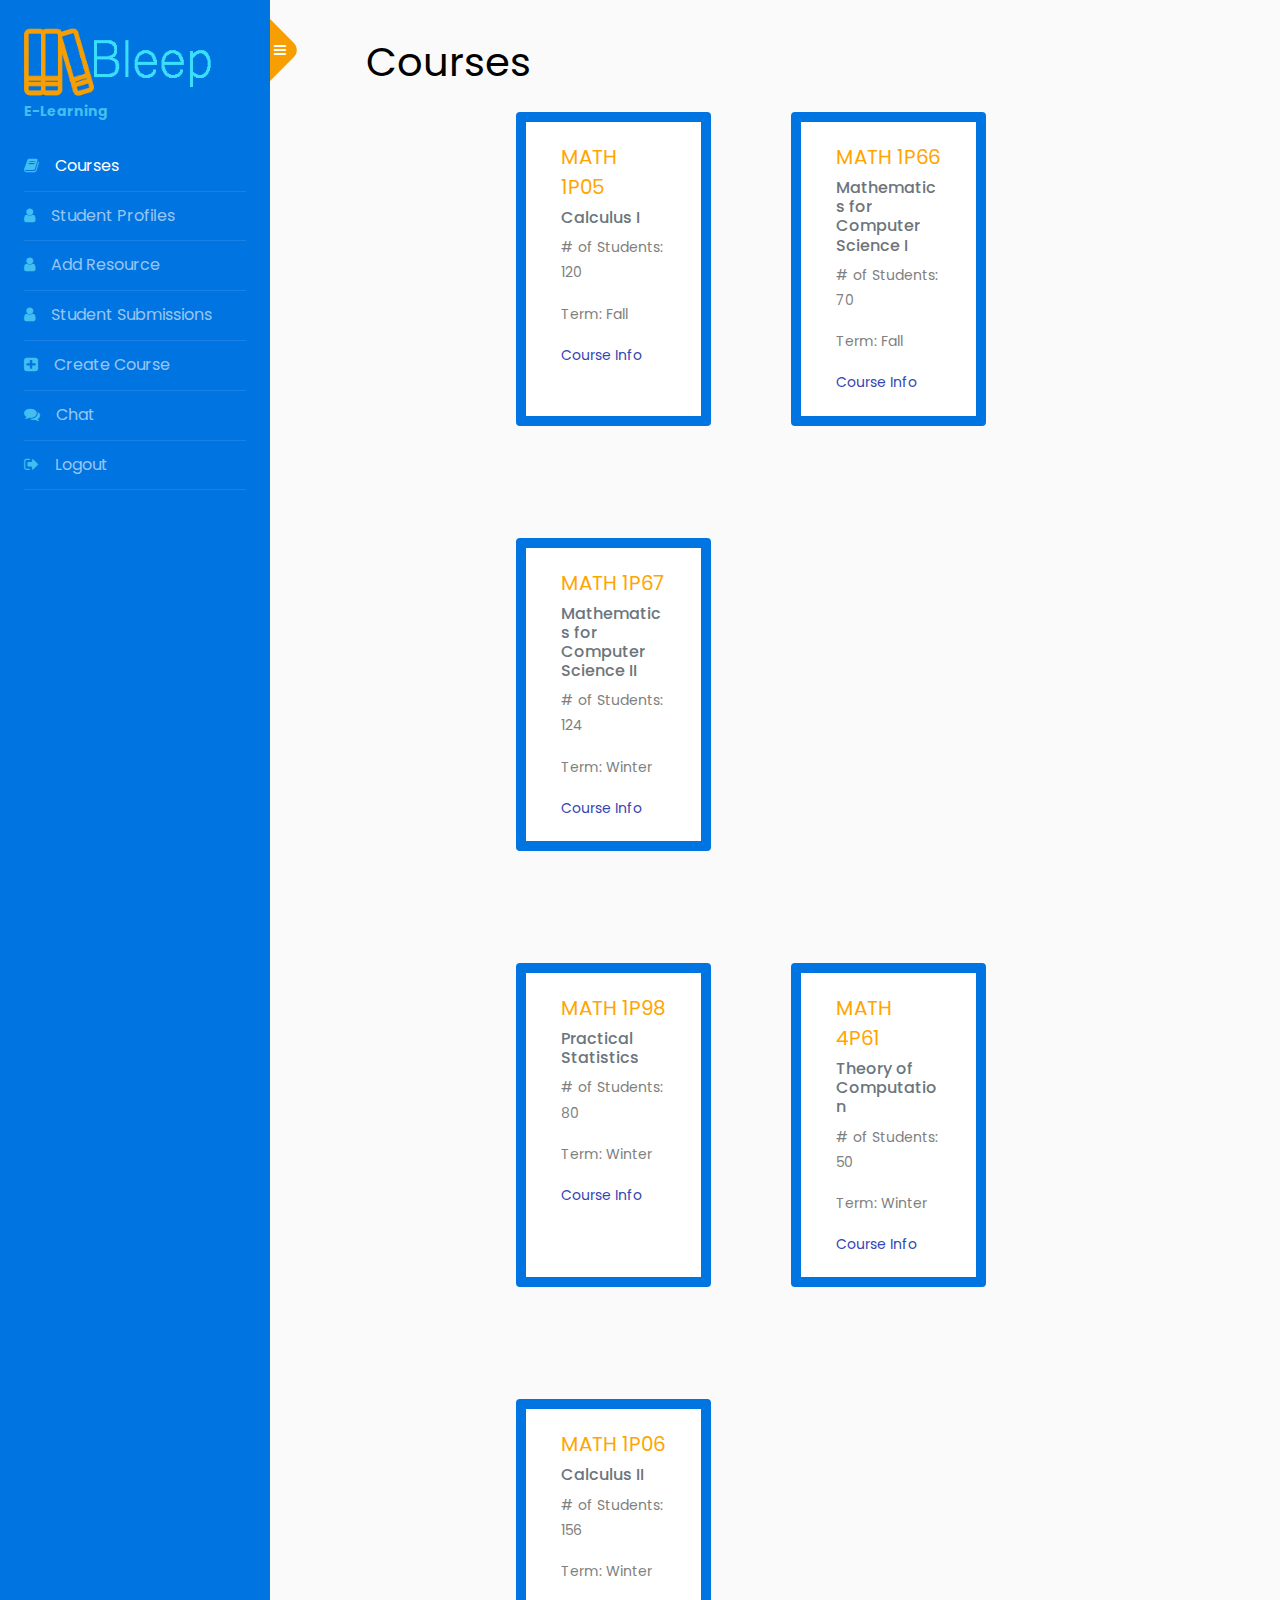
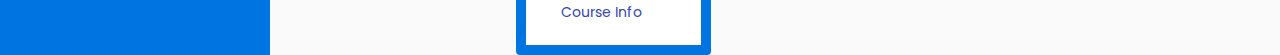
<file: courses.html>
<!doctype html>
<html lang="en">
  <head>
  	<title>Courses</title>
    <meta charset="utf-8">
    <meta name="viewport" content="width=device-width, initial-scale=1, shrink-to-fit=no">

    <link href="https://fonts.googleapis.com/css?family=Poppins:300,400,500,600,700,800,900" rel="stylesheet">
		
		<link rel="stylesheet" href="https://stackpath.bootstrapcdn.com/font-awesome/4.7.0/css/font-awesome.min.css">
		<link rel="stylesheet" href="css/style.css">
  </head>

  <body>
		
		<div class="wrapper d-flex align-items-stretch">
			<nav id="sidebar" >
				<div class="custom-menu">
					<button type="button" id="sidebarCollapse" class="btn btn-primary">
	          <i class="fa fa-bars"></i>
	          <span class="sr-only">Toggle Menu</span>
	        </button>
        </div>
				<div class="p-4">
		  		<h1><a href="courses.html" class="logo"><img src="images/logo-lighterbleep.png"><span>E-Learning</span></a></h1>
	        <ul class="list-unstyled components mb-5">
	          <li class="active">
	            <a href="#"><span class="fa fa-book mr-3"></span>Courses</a>
	          </li>
	          <li>
	              <a href="profiles.html"><span class="fa fa-user mr-3"></span>Student Profiles</a>
			  </li>
			  <li>
                <a href="resourceadd.html"><span class="fa fa-user mr-3"></span>Add Resource</a>
			  </li>
			  <li>
				<a href="teachersubmissions.html"><span class="fa fa-user mr-3"></span>Student Submissions</a>
			</li>
	          <li>
              <a href="create.html"><span class="fa fa-plus-square mr-3"></span>Create Course</a>
	          </li>
	          <li>
              <a href="chat1.html"><span class="fa fa-comments mr-3"></span>Chat</a>
			  </li>
			  <li>
				<a href="signin.html"><span class="fa fa-sign-out mr-3"></span>Logout</a>
			</li>
	        </ul>

	        <div class="mb-5">
				
			</div>

	      </div>
    	</nav>

		<!-- Page Content  -->
	<h1 style="margin-top:2rem;">Courses</h1>
      <div id="content" class=" container courses">
		  <div class="row">
			<div class="card col-sm-6 col-md-3 course border border-primary rounded" style="width:20rem;">
				<div class="card-body">
					<h5 class="card-title" style="color: orange;">MATH 1P05</h5>
					<h6 class="card-subtitle mb-2 text-muted">Calculus I</h6>
					<p class="card-text"># of Students: 120</p>
					<p class="card-text">Term: Fall</p>
					<a href="#" class="card-link">Course Info</a>
				</div>
			</div>
			<div class="card col-sm-6 col-md-3 course border border-primary rounded" style="width:15rem;">
				<div class="card-body">
					<h5 class="card-title" style="color: orange;">MATH 1P66</h5>
					<h6 class="card-subtitle mb-2 text-muted">Mathematics for Computer Science I</h6>
					<p class="card-text"># of Students: 70</p>
					<p class="card-text">Term: Fall</p>
					<a href="#" class="card-link">Course Info</a>
				</div>
			</div>
			<div class="card col-sm-6 col-md-3 course border border-primary rounded" style="width:15rem;">
				<div class="card-body">
					<h5 class="card-title" style="color: orange;">MATH 1P67</h5>
					<h6 class="card-subtitle mb-2 text-muted">Mathematics for Computer Science II</h6>
					<p class="card-text"># of Students: 124</p>
					<p class="card-text">Term: Winter</p>
					<a href="#" class="card-link">Course Info</a>
				</div>
			</div>
		</div>
		<div class="row">
			<div class="card col-sm-6 col-md-3 course1 border border-primary rounded" style="width:15rem;">
				<div class="card-body">
					<h5 class="card-title" style="color: orange;">MATH 1P98</h5>
					<h6 class="card-subtitle mb-2 text-muted">Practical Statistics</h6>
					<p class="card-text"># of Students: 80</p>
					<p class="card-text">Term: Winter</p>
					<a href="#" class="card-link">Course Info</a>
				</div>
			</div>
			<div class="card col-sm-6 col-md-3 course1 border border-primary rounded" style="width:15rem;">
				<div class="card-body">
					<h5 class="card-title" style="color: orange;">MATH 4P61</h5>
					<h6 class="card-subtitle mb-2 text-muted">Theory of Computation</h6>
					<p class="card-text"># of Students: 50</p>
					<p class="card-text">Term: Winter</p>
					<a href="#" class="card-link">Course Info</a>
				</div>
			</div>
			<div class="card col-sm-6 col-md-3 course1 border border-primary rounded" style="width:15rem;">
				<div class="card-body">
					<h5 class="card-title" style="color: orange;">MATH 1P06</h5>
					<h6 class="card-subtitle mb-2 text-muted">Calculus II</h6>
					<p class="card-text"># of Students: 156</p>
					<p class="card-text">Term: Winter</p>
					<a href="#" class="card-link">Course Info</a>
				</div>
			</div>
		</div>
	</div>
		

    <script src="js/jquery.min.js"></script>
    <script src="js/popper.js"></script>
    <script src="js/bootstrap.min.js"></script>
    <script src="js/main.js"></script>
  </body>
</html>
</file>
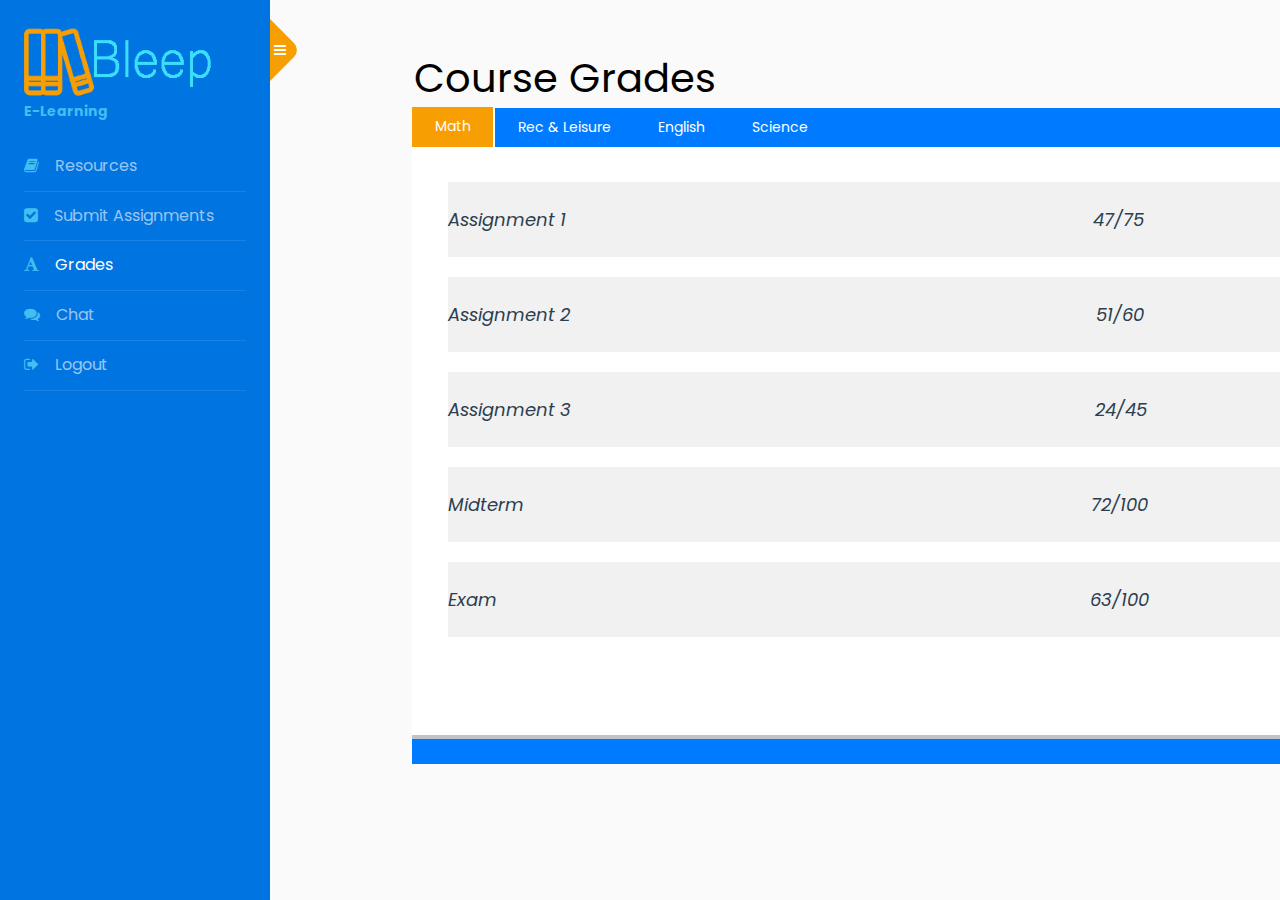
<file: grades.html>
<!doctype html>
<html lang="en">

<head>
	<title>Grades</title>
	<meta charset="utf-8">
	<meta name="viewport" content="width=device-width, initial-scale=1, shrink-to-fit=no">

	<link href="https://fonts.googleapis.com/css?family=Poppins:300,400,500,600,700,800,900" rel="stylesheet">

	<link rel="stylesheet" href="https://stackpath.bootstrapcdn.com/font-awesome/4.7.0/css/font-awesome.min.css">
	<link rel="stylesheet" href="css/style.css">
	<link rel="stylesheet" href="./css/grades.css">
	<link rel="stylesheet" type="text/css" href="./css/materialstyle.css">
</head>

<body>

	<div class="wrapper d-flex align-items-stretch">
		<nav id="sidebar">
			<div class="custom-menu">
				<button type="button" id="sidebarCollapse" class="btn btn-primary">
					<i class="fa fa-bars"></i>
					<span class="sr-only">Toggle Menu</span>
				</button>
			</div>
			<div class="p-4">
				<h1><a href="material.html" class="logo"><img
							src="images/logo-lighterbleep.png"><span>E-Learning</span></a></h1>
				<ul class="list-unstyled components mb-5">
					<li>
						<a href="material.html"><span class="fa fa-book mr-3"></span>Resources</a>
					</li>
					<li>
						<a href="submit.html"><span class="fa fa-check-square mr-3"></span>Submit Assignments</a>
					</li>
					<li class="active">
						<a href="#"><span class="fa fa-font mr-3"></span>Grades</a>
					</li>
					<li>
						<a href="chat2.html"><span class="fa fa-comments mr-3"></span>Chat</a>
					</li>
					<li>
						<a href="signin.html"><span class="fa fa-sign-out mr-3"></span>Logout</a>
					</li>
				</ul>

				<div class="mb-5">

				</div>

			</div>
		</nav>

		<!-- Page Content  -->

		<div id="content" class="p-4 p-md-5 pt-5">
			<STYLE></STYLE>
			<h1>Course Grades</h1>
			<div class="tabelement">
				<div class="tabs" style="margin-left:7rem;">
					<div class="tab">
						<input type="radio" name="css-tabs" id="tab-1" checked class="tab-switch">
						<label for="tab-1" class="tab-label">Math</label>
						<div class="tab-content">
							<div class="flex-container">
								<div class= "flex-container embedcontainer"><i>Assignment 1</i><i> 47/75</i><a href="#">FeedBack</a></div>
								<div class= "flex-container embedcontainer"><i>Assignment 2</i><i> 51/60</i><a href="#">FeedBack</a></div>
								<div class= "flex-container embedcontainer"><i>Assignment 3</i><i> 24/45</i><a href="#">FeedBack</a></div>
								<div class= "flex-container embedcontainer"><i>Midterm<i style="opacity: 0;">xxxxx</i></i><i> 72/100</i><a href="#">FeedBack</a></div>
								<div class= "flex-container embedcontainer"><i>Exam<i style="opacity: 0;">xxxxxxxx</i></i><i>63/100</i><a href="#">FeedBack</a></div>
							</div>
						</div>
					</div>
					<div class="tab">
						<input type="radio" name="css-tabs" id="tab-2" class="tab-switch">
						<label for="tab-2" class="tab-label">Rec & Leisure</label>
						<div class="tab-content">
							<div class="flex-container">
								<div class= "flex-container embedcontainer"><i>Assignment 1</i><i> 47/75</i><a href="#">FeedBack</a></div>
								<div class= "flex-container embedcontainer"><i>Assignment 2</i><i> 51/60</i><a href="#">FeedBack</a></div>
								<div class= "flex-container embedcontainer"><i>Assignment 3</i><i> 24/45</i><a href="#">FeedBack</a></div>
								<div class= "flex-container embedcontainer"><i>Midterm<i style="opacity: 0;">xxxxx</i></i><i> 72/100</i><a href="#">FeedBack</a></div>
								<div class= "flex-container embedcontainer"><i>Exam<i style="opacity: 0;">xxxxxxxx</i></i><i>63/100</i><a href="#">FeedBack</a></div>
							</div>
						</div>
					</div>
					<div class="tab">
						<input type="radio" name="css-tabs" id="tab-3" class="tab-switch">
						<label for="tab-3" class="tab-label">English</label>
						<div class="tab-content">
							<div class="flex-container">
								<div class= "flex-container embedcontainer"><i>Assignment 1</i><i> 47/75</i><a href="#">FeedBack</a></div>
								<div class= "flex-container embedcontainer"><i>Assignment 2</i><i> 51/60</i><a href="#">FeedBack</a></div>
								<div class= "flex-container embedcontainer"><i>Assignment 3</i><i> 24/45</i><a href="#">FeedBack</a></div>
								<div class= "flex-container embedcontainer"><i>Midterm<i style="opacity: 0;">xxxxx</i></i><i> 72/100</i><a href="#">FeedBack</a></div>
								<div class= "flex-container embedcontainer"><i>Exam<i style="opacity: 0;">xxxxxxxx</i></i><i>63/100</i><a href="#">FeedBack</a></div>
							</div>
						</div>
					</div>
					<div class="tab">
						<input type="radio" name="css-tabs" id="tab-4" class="tab-switch">
						<label for="tab-4" class="tab-label">Science</label>
						<div class="tab-content">
							<div class="flex-container">
								<div class= "flex-container embedcontainer"><i>Assignment 1</i><i> 47/75</i><a href="#">FeedBack</a></div>
								<div class= "flex-container embedcontainer"><i>Assignment 2</i><i> 51/60</i><a href="#">FeedBack</a></div>
								<div class= "flex-container embedcontainer"><i>Assignment 3</i><i> 24/45</i><a href="#">FeedBack</a></div>
								<div class= "flex-container embedcontainer"><i>Midterm<i style="opacity: 0;">xxxxx</i></i><i> 72/100</i><a href="#">FeedBack</a></div>
								<div class= "flex-container embedcontainer"><i>Exam<i style="opacity: 0;">xxxxxxxx</i></i><i>63/100</i><a href="#">FeedBack</a></div>
							</div>
						</div>
					</div>

			</div>

			<script src="js/jquery.min.js"></script>
			<script src="js/popper.js"></script>
			<script src="js/bootstrap.min.js"></script>
			<script src="js/main.js"></script>
</body>

</html>
</file>
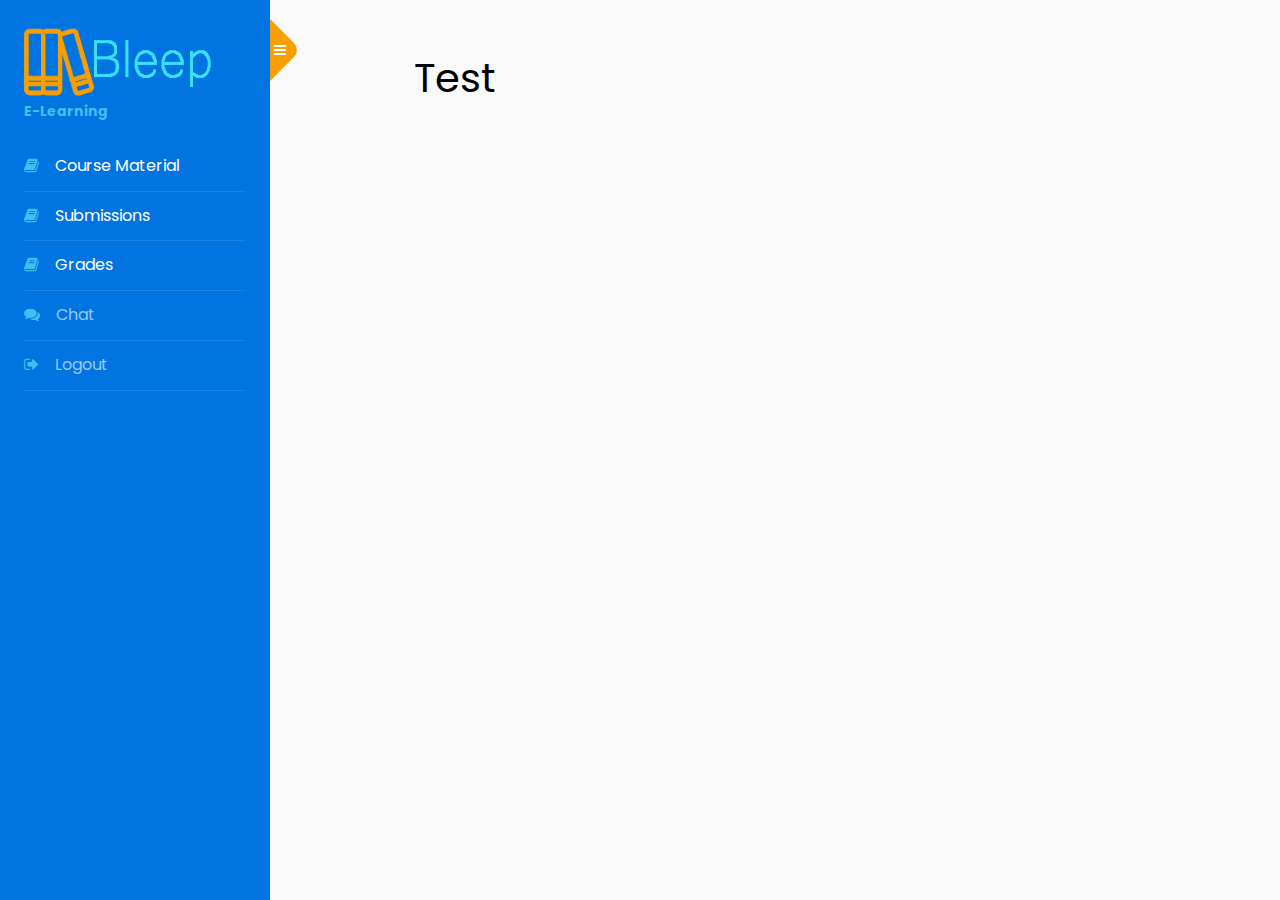
<file: indexStu.html>
<!doctype html>
<html lang="en">

<head>
	<title>Student DashBoard</title>
	<meta charset="utf-8">
	<meta name="viewport" content="width=device-width, initial-scale=1, shrink-to-fit=no">

	<link href="https://fonts.googleapis.com/css?family=Poppins:300,400,500,600,700,800,900" rel="stylesheet">

	<link rel="stylesheet" href="https://stackpath.bootstrapcdn.com/font-awesome/4.7.0/css/font-awesome.min.css">
	<link rel="stylesheet" href="css/style.css">
</head>

<body>

	<div class="wrapper d-flex align-items-stretch">
		<nav id="sidebar">
			<div class="custom-menu">
				<button type="button" id="sidebarCollapse" class="btn btn-primary">
					<i class="fa fa-bars"></i>
					<span class="sr-only">Toggle Menu</span>
				</button>
			</div>
			<div class="p-4">
				<h1><a href="index.html" class="logo"><img
							src="images/logo-lighterbleep.png"><span>E-Learning</span></a></h1>
				<ul class="list-unstyled components mb-5">
					<li class="active">
						<a href="#"><span class="fa fa-book mr-3"></span>Course Material</a>
                    </li>
                    <li class="active">
						<a href="#"><span class="fa fa-book mr-3"></span>Submissions</a>
					</li>
                    <li class="active">
						<a href="#"><span class="fa fa-book mr-3"></span>Grades</a>
					</li>
					<li>
						<a href="#"><span class="fa fa-comments mr-3"></span>Chat</a>
					</li>
					<li>
						<a href="#"><span class="fa fa-sign-out mr-3"></span>Logout</a>
					</li>
				</ul>

				<div class="mb-5">

				</div>

			</div>
		</nav>

		<!-- Page Content  -->
		<div id="content" class="p-4 p-md-5 pt-5">
			<h1>Test</h1>
		</div>
	</div>
	
	<script src="js/jquery.min.js"></script>
	<script src="js/popper.js"></script>
	<script src="js/bootstrap.min.js"></script>
	<script src="js/main.js"></script>
	<script src="js/popover.js"></script>
</body>

</html>
</file>
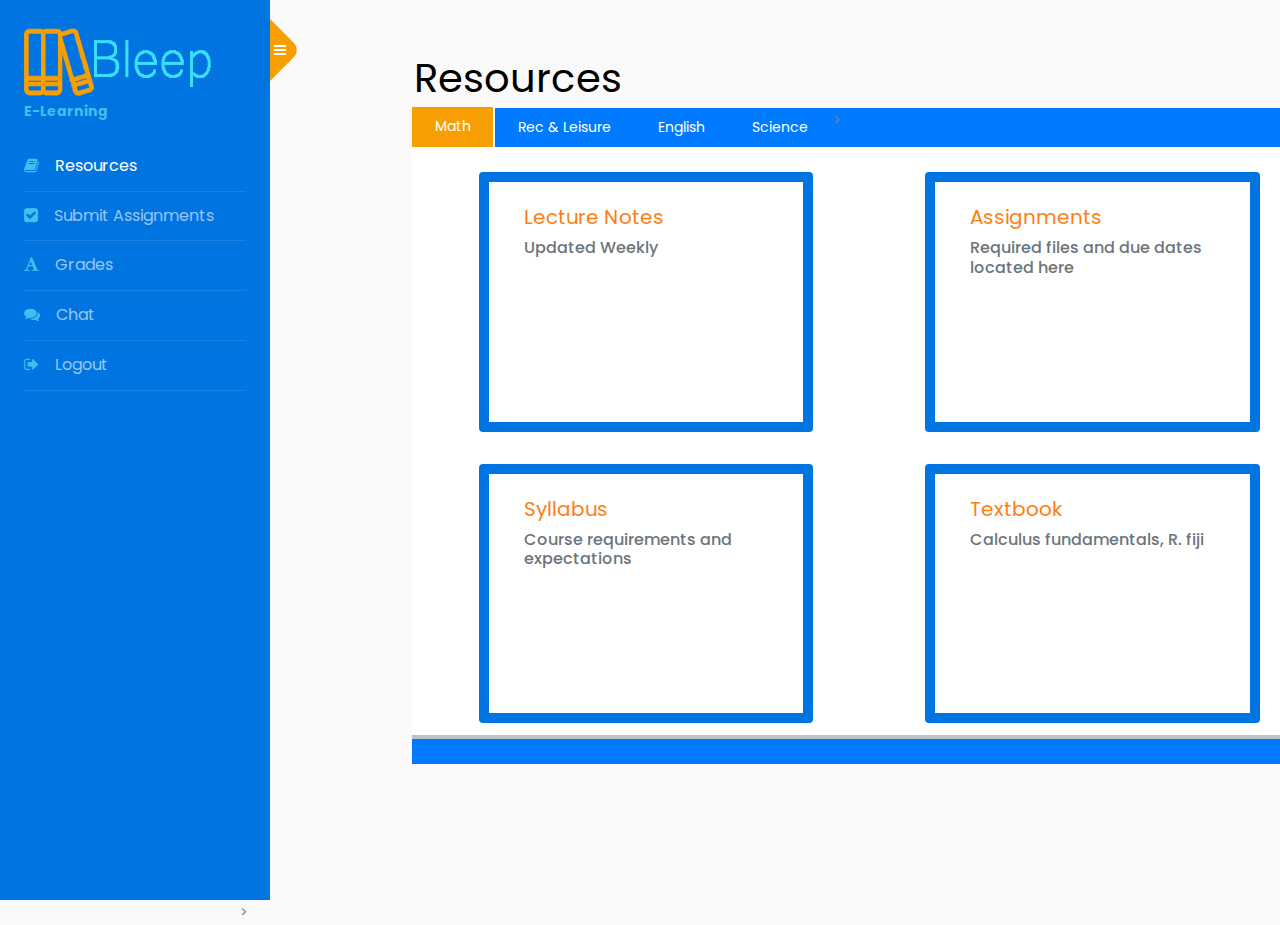
<file: material.html>
<!doctype html>
<html lang="en">

<head>
  <title>Resources</title>
  <meta charset="utf-8">
  <meta name="viewport" content="width=device-width, initial-scale=1, shrink-to-fit=no">

  <link href="https://fonts.googleapis.com/css?family=Poppins:300,400,500,600,700,800,900" rel="stylesheet">

  <link rel="stylesheet" href="https://stackpath.bootstrapcdn.com/font-awesome/4.7.0/css/font-awesome.min.css">
  <link rel="stylesheet" href="css/style.css">
  <link rel="stylesheet" type="text/css" href="./css/materialstyle.css">

</head>

<body>

  <div class="wrapper d-flex align-items-stretch">
		<nav id="sidebar">
			<div class="custom-menu">
				<button type="button" id="sidebarCollapse" class="btn btn-primary">
					<i class="fa fa-bars"></i>
					<span class="sr-only">Toggle Menu</span>
				</button>
			</div>
			<div class="p-4">
				<h1><a href="#" class="logo"><img
							src="images/logo-lighterbleep.png"><span>E-Learning</span></a></h1>
				<ul class="list-unstyled components mb-5">
					<li class="active">
						<a href="#"><span class="fa fa-book mr-3"></span>Resources</a>
					</li>
					<li>
						<a href="submit.html"><span class="fa fa-check-square mr-3"></span>Submit Assignments</a>
					</li>
					<li>
						<a href="grades.html"><span class="fa fa-font mr-3"></span>Grades</a>
					</li>
					<li>
						<a href="chat2.html"><span class="fa fa-comments mr-3"></span>Chat</a>
					</li>
					<li>
						<a href="signin.html"><span class="fa fa-sign-out mr-3"></span>Logout</a>
					</li>
				</ul>

				<div class="mb-5">

				</div>

			</div>
		</nav>

    <!-- Page Content  -->
    <div id="content" class="p-4 p-md-5 pt-5">

      <h1>Resources</h1>

    </div>
  </div>

<!--The code for the tabs!!! make sure to link the stylesheet for it!!-->
  <div class="tabelement">
    <div class="tabs" style="margin-left:7rem;">
      <div class="tab">
        <input type="radio" name="css-tabs" id="tab-1" checked class="tab-switch">
        <label for="tab-1" class="tab-label">Math</label>
        <div class="tab-content">

          
          <div class= "tab-boxes">

            <!--TOP ROW BOXES FOR MATH-->      
              <div class="row ">
                <div class="card col-sm-6 col-md-3 border border-primary rounded margincard" style="width:20rem;">
                  <div class="card-body">
                    <h5 class="card-title" style ="color: #fd7e14 ;">Lecture Notes</h5>
                    <h6 class="card-subtitle mb-2 text-muted">Updated Weekly</h6>
                    <p class="card-text"> <br> </br> </p>
                    <p class="card-text"> <br> </br> </p>         
                    
                  </div>
                </div>
                <div class="card col-sm-6 col-md-3 offset-md-1 border border-primary rounded" style="width:20rem;">
                  <div class="card-body">
                    <h5 class="card-title" style ="color: #fd7e14 ;">Assignments</h5>
                    <h6 class="card-subtitle mb-2 text-muted">Required files and due dates located here</h6>
                    <p class="card-text"> <br> </br> </p>
                    <p class="card-text"> <br> </br> </p> 
                    
                  </div>
                </div>
                <div class="card col-sm-6 col-md-3 offset-md-1 border border-primary rounded" style="width:20rem;">
                  <div class="card-body">
                    <h5 class="card-title" style ="color: #fd7e14 ;">Homework Questions</h5>
                    <h6 class="card-subtitle mb-2 text-muted">Recommended</h6>
                    <p class="card-text"> <br> </br> </p>
                    <p class="card-text"> <br> </br> </p> 
                    
                  </div>
                </div>
              </div>

              <!--BOTTOM ROW BOXES FOR MATH-->
              <div class="row" style = "margin-top:2rem;">  
                <div class="card col-sm-6 col-md-3 border border-primary rounded margincard" style="width:20rem;">
                  <div class="card-body">
                    <h5 class="card-title" style ="color: #fd7e14 ;">Syllabus</h5>
                    <h6 class="card-subtitle mb-2 text-muted">Course requirements and expectations</h6>
                    <p class="card-text"> <br> </br> </p>
                    <p class="card-text"> <br> </br> </p> 
                    
                  </div>
                </div>
                <div class="card col-sm-6 col-md-3 offset-md-1 border border-primary rounded" style="width:20rem;">
                  <div class="card-body">
                    <h5 class="card-title" style ="color: #fd7e14 ;">Textbook</h5>
                    <h6 class="card-subtitle mb-2 text-muted">Calculus fundamentals, R. fiji</h6>
                    <p class="card-text"> <br> </br> </p>
                    <p class="card-text"> <br> </br> </p> 
                    
                  </div>
                </div>
                <div class="card col-sm-6 col-md-3 offset-md-1 border border-primary rounded" style="width:20rem;">
                  <div class="card-body">
                    <h5 class="card-title" style ="color: #fd7e14 ;">Announcements</h5>
                    <h6 class="card-subtitle mb-2 text-muted">Important information from instructor posted here</h6>
                    <p class="card-text"> <br> </br> </p>
                    <p class="card-text"> <br> </br> </p> 
                    
                  </div>
                </div>

              </div>
          </div> 
          

        </div>
      </div>
      
      <div class="tab">
        <input type="radio" name="css-tabs" id="tab-2" class="tab-switch">
        <label for="tab-2" class="tab-label">Rec & Leisure</label>
        <div class="tab-content">
          
          <div class= "tab-boxes">

            <!--TOP ROW BOXES FOR REC & LEISURE-->
              <div class="row">
                <div class="card col-sm-6 col-md-3 border border-primary rounded margincard" style="width:20rem;">
                  <div class="card-body">
                    <h5 class="card-title" style ="color: #fd7e14 ;">Lecture Notes</h5>
                    <h6 class="card-subtitle mb-2 text-muted">Updated Weekly</h6>
                    <p class="card-text"> <br> </br> </p>
                    <p class="card-text"> <br> </br> </p> 
                    
                  </div>
                </div>
                <div class="card col-sm-6 col-md-3 offset-md-1 border border-primary rounded" style="width:20rem;">
                  <div class="card-body">
                    <h5 class="card-title" style ="color: #fd7e14 ;">Assignments</h5>
                    <h6 class="card-subtitle mb-2 text-muted">Required files and due dates located here</h6>
                    <p class="card-text"> <br> </br> </p>
                    <p class="card-text"> <br> </br> </p> 
                    
                  </div>
                </div>
                <div class="card col-sm-6 col-md-3 offset-md-1 border border-primary rounded" style="width:20rem;">
                  <div class="card-body">
                    <h5 class="card-title" style ="color: #fd7e14 ;">Course Readings</h5>
                    <h6 class="card-subtitle mb-2 text-muted">Read if you want</h6>
                    <p class="card-text"> <br> </br> </p>
                    <p class="card-text"> <br> </br> </p>   
                    
                  </div>
                </div>
              </div>

              <!--BOTTOM ROW BOXES FOR REC & LEISURE-->
              <div class="row" style = "margin-top:2rem;">
                
                <div class="card col-sm-6 col-md-3 border border-primary rounded margincard" style="width:20rem;">
                  <div class="card-body">
                    <h5 class="card-title" style ="color: #fd7e14 ;">Syllabus</h5>
                    <h6 class="card-subtitle mb-2 text-muted">Course requirements and expectations</h6>
                    <p class="card-text"> <br> </br> </p>
                    <p class="card-text"> <br> </br> </p> 
                    
                  </div>
                </div>
                <div class="card col-sm-6 col-md-3 offset-md-1 border border-primary rounded" style="width:20rem;">
                  <div class="card-body">
                    <h5 class="card-title" style ="color: #fd7e14 ;">Textbook</h5>
                    <h6 class="card-subtitle mb-2 text-muted">Rec & Leisure by the palm trees, by Bill Maury</h6>
                    <p class="card-text"> <br> </br> </p>
                    <p class="card-text"> <br> </br> </p> 
                    
                  </div>
                </div>
                <div class="card col-sm-6 col-md-3 offset-md-1 border border-primary rounded" style="width:20rem;">
                  <div class="card-body">
                    <h5 class="card-title" style ="color: #fd7e14 ;">Announcements</h5>
                    <h6 class="card-subtitle mb-2 text-muted">Important information from instructor posted here</h6>
                    <p class="card-text"> <br> </br> </p>
                    <p class="card-text"> <br> </br> </p> 
                    
                  </div>
                </div>
              </div>

          </div> 

        </div>
      </div>

      <div class="tab">
        <input type="radio" name="css-tabs" id="tab-3" class="tab-switch">
        <label for="tab-3" class="tab-label">English</label>
        <div class="tab-content">

          <div class= "tab-boxes">

            <!--TOP ROW BOXES FOR ENGLISH-->
              <div class="row">
                
                <div class="card col-sm-6 col-md-3 border border-primary rounded margincard" style="width:20rem;">
                  <div class="card-body">
                    <h5 class="card-title" style ="color: #fd7e14 ;">Lecture Notes</h5>
                    <h6 class="card-subtitle mb-2 text-muted">Updated Weekly</h6>
                    <p class="card-text"> <br> </br> </p>
                    <p class="card-text"> <br> </br> </p> 
                    
                  </div>
                </div>
                <div class="card col-sm-6 col-md-3 offset-md-1 border border-primary rounded" style="width:20rem;">
                  <div class="card-body">
                    <h5 class="card-title" style ="color: #fd7e14 ;">Assignments</h5>
                    <h6 class="card-subtitle mb-2 text-muted">Required files and due dates located here</h6> 
                    <p class="card-text"> <br> </br> </p>
                    <p class="card-text"> <br> </br> </p> 
                    
                  </div>
                </div>
                <div class="card col-sm-6 col-md-3 offset-md-1 border border-primary rounded" style="width:20rem;">
                  <div class="card-body">
                    <h5 class="card-title" style ="color: #fd7e14 ;">Course Readings</h5>
                    <h6 class="card-subtitle mb-2 text-muted">Required</h6>
                    <p class="card-text"> <br> </br> </p>
                    <p class="card-text"> <br> </br> </p> 
                    
                  </div>
                </div>

              </div>

              <!--BOTTOM ROW BOXES FOR ENGLISH-->
              <div class="row" style = "margin-top:2rem;">
                
                <div class="card col-sm-6 col-md-3 border border-primary rounded margincard" style="width:20rem;">
                  <div class="card-body">
                    <h5 class="card-title" style ="color: #fd7e14 ;">Syllabus</h5>
                    <h6 class="card-subtitle mb-2 text-muted">Course requirements and expectations</h6>
                    <p class="card-text"> <br> </br> </p>
                    <p class="card-text"> <br> </br> </p> 
                    
                  </div>
                </div>
                <div class="card col-sm-6 col-md-3 offset-md-1 border border-primary rounded" style="width:20rem;">
                  <div class="card-body">
                    <h5 class="card-title" style ="color: #fd7e14 ;">Textbook</h5>
                    <h6 class="card-subtitle mb-2 text-muted">Forget about Shakespeare, G.L. Stein</h6>
                    <p class="card-text"> <br> </br> </p>
                    <p class="card-text"> <br> </br> </p> 
                   
                  </div>
                </div>
                <div class="card col-sm-6 col-md-3 offset-md-1 border border-primary rounded" style="width:20rem;">
                  <div class="card-body">
                    <h5 class="card-title" style ="color: #fd7e14 ;">Announcements</h5>
                    <h6 class="card-subtitle mb-2 text-muted">Important information from instructor posted here</h6>
                    <p class="card-text"> <br> </br> </p>
                    <p class="card-text"> <br> </br> </p> 
                    
                  </div>
                </div>

              </div>

          </div>           
            
        </div>
      </div>

      <!--Insert new tab here-->>
      <div class="tab">
        <input type="radio" name="css-tabs" id="tab-4" class="tab-switch">
        <label for="tab-4" class="tab-label">Science</label>
        <div class="tab-content">

          <div class= "tab-boxes">

            <!--TOP ROW BOXES FOR SCIENCE-->
              <div class="row">
                
                <div class="card col-sm-6 col-md-3 border border-primary rounded margincard" style="width:20rem;">
                  <div class="card-body">
                    <h5 class="card-title" style ="color: #fd7e14 ;">Lecture Notes</h5>
                    <h6 class="card-subtitle mb-2 text-muted">Updated Weekly</h6>
                    <p class="card-text"> <br> </br> </p>
                    <p class="card-text"> <br> </br> </p> 
                    
                  </div>
                </div>
                <div class="card col-sm-6 col-md-3 offset-md-1 border border-primary rounded" style="width:20rem;">
                  <div class="card-body">
                    <h5 class="card-title" style ="color: #fd7e14 ;">Assignments</h5>
                    <h6 class="card-subtitle mb-2 text-muted">Required files and due dates located here</h6>
                    <p class="card-text"> <br> </br> </p>
                    <p class="card-text"> <br> </br> </p>  
                    
                  </div>
                </div>
                <div class="card col-sm-6 col-md-3 offset-md-1 border border-primary rounded" style="width:20rem;">
                  <div class="card-body">
                    <h5 class="card-title" style ="color: #fd7e14 ;">Lab Material</h5>
                    <h6 class="card-subtitle mb-2 text-muted">Preparations</h6>
                    <p class="card-text"> <br> </br> </p>
                    <p class="card-text"> <br> </br> </p> 
                    
                  </div>
                </div>

              </div>

              <!--BOTTOM ROW BOXES FOR SCIENCE-->
              <div class="row" style = "margin-top:2rem;">
                
                <div class="card col-sm-6 col-md-3 border border-primary rounded margincard" style="width:20rem;">
                  <div class="card-body">
                    <h5 class="card-title" style ="color: #fd7e14 ;">Syllabus</h5>
                    <h6 class="card-subtitle mb-2 text-muted">Course requirements and expectations</h6>
                    <p class="card-text"> <br> </br> </p>
                    <p class="card-text"> <br> </br> </p> 
                    
                  </div>
                </div>
                <div class="card col-sm-6 col-md-3 offset-md-1 border border-primary rounded" style="width:20rem;">
                  <div class="card-body">
                    <h5 class="card-title" style ="color: #fd7e14 ;">Textbook</h5>
                    <h6 class="card-subtitle mb-2 text-muted">Disecting frogs, they're just like us, by F.R. Oggy</h6>
                    <p class="card-text"> <br> </br> </p>
                    <p class="card-text"> <br> </br> </p> 
                    
                  </div>
                </div>
                <div class="card col-sm-6 col-md-3 offset-md-1 border border-primary rounded" style="width:20rem;">
                  <div class="card-body">
                    <h5 class="card-title" style ="color: #fd7e14 ;">Announcements</h5>
                    <h6 class="card-subtitle mb-2 text-muted">Important information from instructor posted here</h6>
                    <p class="card-text"> <br> </br> </p>
                    <p class="card-text"> <br> </br> </p> 
                    
                  </div>
                </div>

              </div>

          </div>           
            
        </div>
      </div>


    </div> <!--end Of tabs-->>

  </div>

  <!-- https://getbootstrap.com/docs/4.0/components/navbar/ -->
  <!-- make course directory down here-->

    </div>
  </div>

  <script src="js/jquery.min.js"></script>
  <script src="js/popper.js"></script>
  <script src="js/bootstrap.min.js"></script>
  <script src="js/main.js"></script>
</body>

</html>
</file>
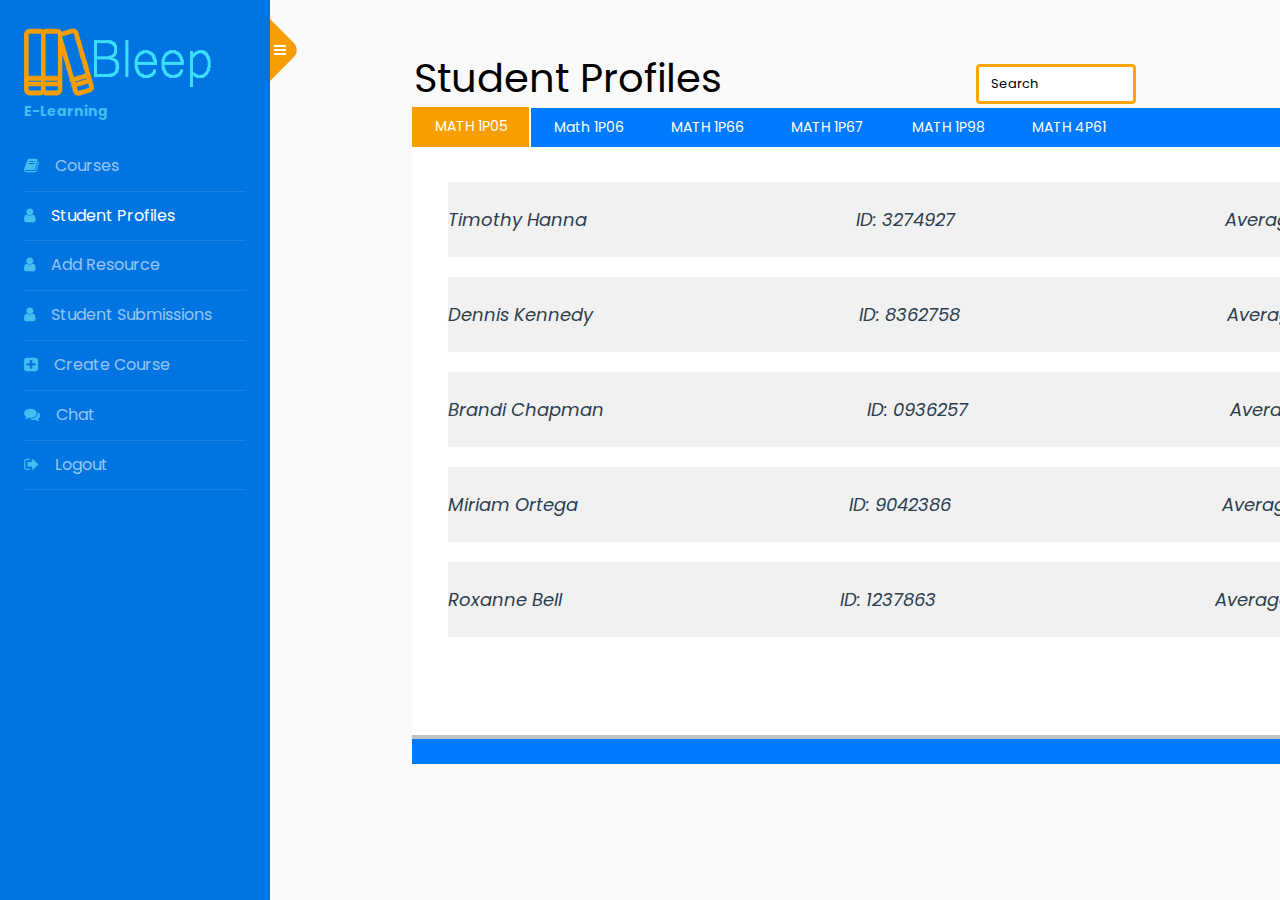
<file: profiles.html>
<!doctype html>
<html lang="en">

<head>
	<title>Profiles</title>
	<meta charset="utf-8">
	<meta name="viewport" content="width=device-width, initial-scale=1, shrink-to-fit=no">

	<link href="https://fonts.googleapis.com/css?family=Poppins:300,400,500,600,700,800,900" rel="stylesheet">

	<link rel="stylesheet" href="https://stackpath.bootstrapcdn.com/font-awesome/4.7.0/css/font-awesome.min.css">
	<link rel="stylesheet" href="css/style.css">
	<link rel="stylesheet" href="./css/profiles.css">
	<link rel="stylesheet" type="text/css" href="./css/materialstyle.css">
</head>

<body>

	<div class="wrapper d-flex align-items-stretch">
		<nav id="sidebar">
			<div class="custom-menu">
				<button type="button" id="sidebarCollapse" class="btn btn-primary">
					<i class="fa fa-bars"></i>
					<span class="sr-only">Toggle Menu</span>
				</button>
			</div>
			<div class="p-4">
				<h1><a href="courses.html" class="logo"><img
							src="images/logo-lighterbleep.png"><span>E-Learning</span></a></h1>
                <ul class="list-unstyled components mb-5">
                    <li>
                        <a href="courses.html"><span class="fa fa-book mr-3"></span>Courses</a>
                    </li>
                    <li class="active">
                        <a href="#"><span class="fa fa-user mr-3"></span>Student Profiles</a>
					</li>
					<li>
						<a href="resourceadd.html"><span class="fa fa-user mr-3"></span>Add Resource</a>
					  </li>
					  <li>
						<a href="teachersubmissions.html"><span class="fa fa-user mr-3"></span>Student Submissions</a>
					</li>
                    <li>
                    <a href="create.html"><span class="fa fa-plus-square mr-3"></span>Create Course</a>
                    </li>
                    <li>
                    <a href="chat1.html"><span class="fa fa-comments mr-3"></span>Chat</a>
                    </li>
                    <li>
                        <a href="signin.html"><span class="fa fa-sign-out mr-3"></span>Logout</a>
                    </li>
                </ul>

				<div class="mb-5">

				</div>

			</div>
		</nav>
		<!-- Page Content  -->
		<div id="content" class="p-4 p-md-5 pt-5">
			<h1>Student Profiles</h1>
			<!-- Search form -->
			<div class="tabelement">
				<div class="tabs">
					<div class="tab">
						<input type="radio" name="css-tabs" id="tab-1" checked class="tab-switch">
						<label for="tab-1" class="tab-label">MATH 1P05</label>
						<div class="tab-content">
							<div class="flex-container">
								<div class="flex-container embedcontainer"><i class="modaltrigger" data-toggle="modal" data-target="#myModal">Timothy Hanna</i><i>ID: 3274927</i><i>Average: 70%</i><i>Final Grade: N/A</i></div>
								<div class="flex-container embedcontainer"><i  class="modaltrigger" data-toggle="modal" data-target="#myModal">Dennis Kennedy</i><i>ID: 8362758</i><i>Average: 40%</i><i>Final Grade: N/A</i></div>
								<div class="flex-container embedcontainer"><i  class="modaltrigger" data-toggle="modal" data-target="#myModal">Brandi Chapman</i><i>ID: 0936257</i><i>Average: 50%</i><i>Final Grade: N/A</i></div>
								<div class="flex-container embedcontainer"><i  class="modaltrigger" data-toggle="modal" data-target="#myModal">Miriam Ortega</i><i>ID: 9042386</i><i>Average: 65%</i><i>Final Grade: N/A</i></div>
								<div class="flex-container embedcontainer"><i  class="modaltrigger" data-toggle="modal" data-target="#myModal">Roxanne Bell</i><i>ID: 1237863</i><i>Average: 80%</i><i>Final Grade: N/A</i></div>
							</div>
						</div>
					</div>
					<div class="tab">
						<input type="radio" name="css-tabs" id="tab-2" class="tab-switch">
						<label for="tab-2" class="tab-label">Math 1P06</label>
						<div class="tab-content">
							<div class="flex-container">
                                <div class="flex-container embedcontainer"><i  class="modaltrigger" data-toggle="modal" data-target="#myModal">Timothy Hanna</i><i>ID: 3274927</i><i>Average: 70%</i><i>Final Grade: N/A</i></div>
								<div class="flex-container embedcontainer"><i  class="modaltrigger" data-toggle="modal" data-target="#myModal">Dennis Kennedy</i><i>ID: 8362758</i><i>Average: 40%</i><i>Final Grade: N/A</i></div>
								<div class="flex-container embedcontainer"><i  class="modaltrigger" data-toggle="modal" data-target="#myModal">Brandi Chapman</i><i>ID: 0936257</i><i>Average: 50%</i><i>Final Grade: N/A</i></div>
								<div class="flex-container embedcontainer"><i  class="modaltrigger" data-toggle="modal" data-target="#myModal">Miriam Ortega</i><i>ID: 9042386</i><i>Average: 65%</i><i>Final Grade: N/A</i></div>
								<div class="flex-container embedcontainer"><i  class="modaltrigger" data-toggle="modal" data-target="#myModal">Roxanne Bell</i><i>ID: 1237863</i><i>Average: 80%</i><i>Final Grade: N/A</i></div>
							</div>
						</div>
					</div>
					<div class="tab">
						<input type="radio" name="css-tabs" id="tab-3" class="tab-switch">
						<label for="tab-3" class="tab-label">MATH 1P66</label>
						<div class="tab-content">
							<div class="flex-container">
								<div class="flex-container embedcontainer"><i  class="modaltrigger" data-toggle="modal" data-target="#myModal">Timothy Hanna</i><i>ID: 3274927</i><i>Average: 70%</i><i>Final Grade: N/A</i></div>
								<div class="flex-container embedcontainer"><i  class="modaltrigger" data-toggle="modal" data-target="#myModal">Dennis Kennedy</i><i>ID: 8362758</i><i>Average: 40%</i><i>Final Grade: N/A</i></div>
								<div class="flex-container embedcontainer"><i  class="modaltrigger" data-toggle="modal" data-target="#myModal">Brandi Chapman</i><i>ID: 0936257</i><i>Average: 50%</i><i>Final Grade: N/A</i></div>
								<div class="flex-container embedcontainer"><i  class="modaltrigger" data-toggle="modal" data-target="#myModal">Miriam Ortega</i><i>ID: 9042386</i><i>Average: 65%</i><i>Final Grade: N/A</i></div>
								<div class="flex-container embedcontainer"><i  class="modaltrigger" data-toggle="modal" data-target="#myModal">Roxanne Bell</i><i>ID: 1237863</i><i>Average: 80%</i><i>Final Grade: N/A</i></div>
							</div>
						</div>
					</div>
					<div class="tab">
						<input type="radio" name="css-tabs" id="tab-4" class="tab-switch">
						<label for="tab-4" class="tab-label">MATH 1P67</label>
						<div class="tab-content">
							<div class="flex-container">
                                <div class="flex-container embedcontainer"><i  class="modaltrigger" data-toggle="modal" data-target="#myModal">Timothy Hanna</i><i>ID: 3274927</i><i>Average: 70%</i><i>Final Grade: N/A</i></div>
								<div class="flex-container embedcontainer"><i  class="modaltrigger" data-toggle="modal" data-target="#myModal">Dennis Kennedy</i><i>ID: 8362758</i><i>Average: 40%</i><i>Final Grade: N/A</i></div>
								<div class="flex-container embedcontainer"><i  class="modaltrigger" data-toggle="modal" data-target="#myModal">Brandi Chapman</i><i>ID: 0936257</i><i>Average: 50%</i><i>Final Grade: N/A</i></div>
								<div class="flex-container embedcontainer"><i  class="modaltrigger" data-toggle="modal" data-target="#myModal">Miriam Ortega</i><i>ID: 9042386</i><i>Average: 65%</i><i>Final Grade: N/A</i></div>
								<div class="flex-container embedcontainer"><i  class="modaltrigger" data-toggle="modal" data-target="#myModal">Roxanne Bell</i><i>ID: 1237863</i><i>Average: 80%</i><i>Final Grade: N/A</i></div>
							</div>
						</div>
                    </div>
                    <div class="tab">
						<input type="radio" name="css-tabs" id="tab-5" class="tab-switch">
						<label for="tab-5" class="tab-label">MATH 1P98</label>
						<div class="tab-content">
							<div class="flex-container">
                                <div class="flex-container embedcontainer"><i  class="modaltrigger" data-toggle="modal" data-target="#myModal">Timothy Hanna</i><i>ID: 3274927</i><i>Average: 70%</i><i>Final Grade: N/A</i></div>
								<div class="flex-container embedcontainer"><i  class="modaltrigger" data-toggle="modal" data-target="#myModal">Dennis Kennedy</i><i>ID: 8362758</i><i>Average: 40%</i><i>Final Grade: N/A</i></div>
								<div class="flex-container embedcontainer"><i  class="modaltrigger" data-toggle="modal" data-target="#myModal">Brandi Chapman</i><i>ID: 0936257</i><i>Average: 50%</i><i>Final Grade: N/A</i></div>
								<div class="flex-container embedcontainer"><i  class="modaltrigger" data-toggle="modal" data-target="#myModal">Miriam Ortega</i><i>ID: 9042386</i><i>Average: 65%</i><i>Final Grade: N/A</i></div>
								<div class="flex-container embedcontainer"><i  class="modaltrigger" data-toggle="modal" data-target="#myModal">Roxanne Bell</i><i>ID: 1237863</i><i>Average: 80%</i><i>Final Grade: N/A</i></div>
							</div>
						</div>
                    </div>
                    <div class="tab">
						<input type="radio" name="css-tabs" id="tab-6" class="tab-switch">
						<label for="tab-6" class="tab-label">MATH 4P61</label>
						<div class="tab-content">
							<div class="flex-container">
								<div class="flex-container embedcontainer"><i  class="modaltrigger" data-toggle="modal" data-target="#myModal">Timothy Hanna</i><i>ID: 3274927</i><i>Average: 70%</i><i>Final Grade: N/A</i></div>
								<div class="flex-container embedcontainer"><i  class="modaltrigger" data-toggle="modal" data-target="#myModal">Dennis Kennedy</i><i>ID: 8362758</i><i>Average: 40%</i><i>Final Grade: N/A</i></div>
								<div class="flex-container embedcontainer"><i  class="modaltrigger" data-toggle="modal" data-target="#myModal">Brandi Chapman</i><i>ID: 0936257</i><i>Average: 50%</i><i>Final Grade: N/A</i></div>
								<div class="flex-container embedcontainer"><i  class="modaltrigger" data-toggle="modal" data-target="#myModal">Miriam Ortega</i><i>ID: 9042386</i><i>Average: 65%</i><i>Final Grade: N/A</i></div>
								<div class="flex-container embedcontainer"><i  class="modaltrigger" data-toggle="modal" data-target="#myModal">Roxanne Bell</i><i>ID: 1237863</i><i>Average: 80%</i><i>Final Grade: N/A</i></div>
							</div>
						</div>
                    </div>
				</div>
			</div>
		</div>
		<div id="myModal" class="modal fade" role="dialog">
			<div class="modal-dialog">
		  
			  <!-- Modal content-->
			  <div class="modal-content">
				<div class="modal-header">
				  <button type="button" class="close" data-dismiss="modal">&times;</button>
				  <h4 class="modal-title">Student Info</h4>
				</div>
				<div class="modal-body">
				  <p>Student Num: 3634729</p>
				  <p>Current Grade: 75%</p>
				  <p>Lorem ipsum dolor sit amet, consectetur adipisicing elit. Esse ducimus qui et id incidunt nemo veniam ad nisi possimus tenetur velit necessitatibus hic vel quo, accusamus voluptatem aut. Repellat, consequatur!</p>
				</div>
				<div class="modal-footer">
				  <button type="button" class="btn btn-default" data-dismiss="modal">Close</button>
				</div>
			  </div>
		  
			</div>
		</div>
	<input class="form-control" value="Search" type="text" onfocus="if(this.value==this.defaultValue)this.value='Search'; aria-label="Search" style="margin:4rem; width: 10rem; margin-right: 9rem; border-style: solid; border-color: orange; color: black;">

			<script src="js/jquery.min.js"></script>
			<script src="js/popper.js"></script>
			<script src="js/bootstrap.min.js"></script>
			<script src="js/main.js"></script>
</body>

</html>
</file>
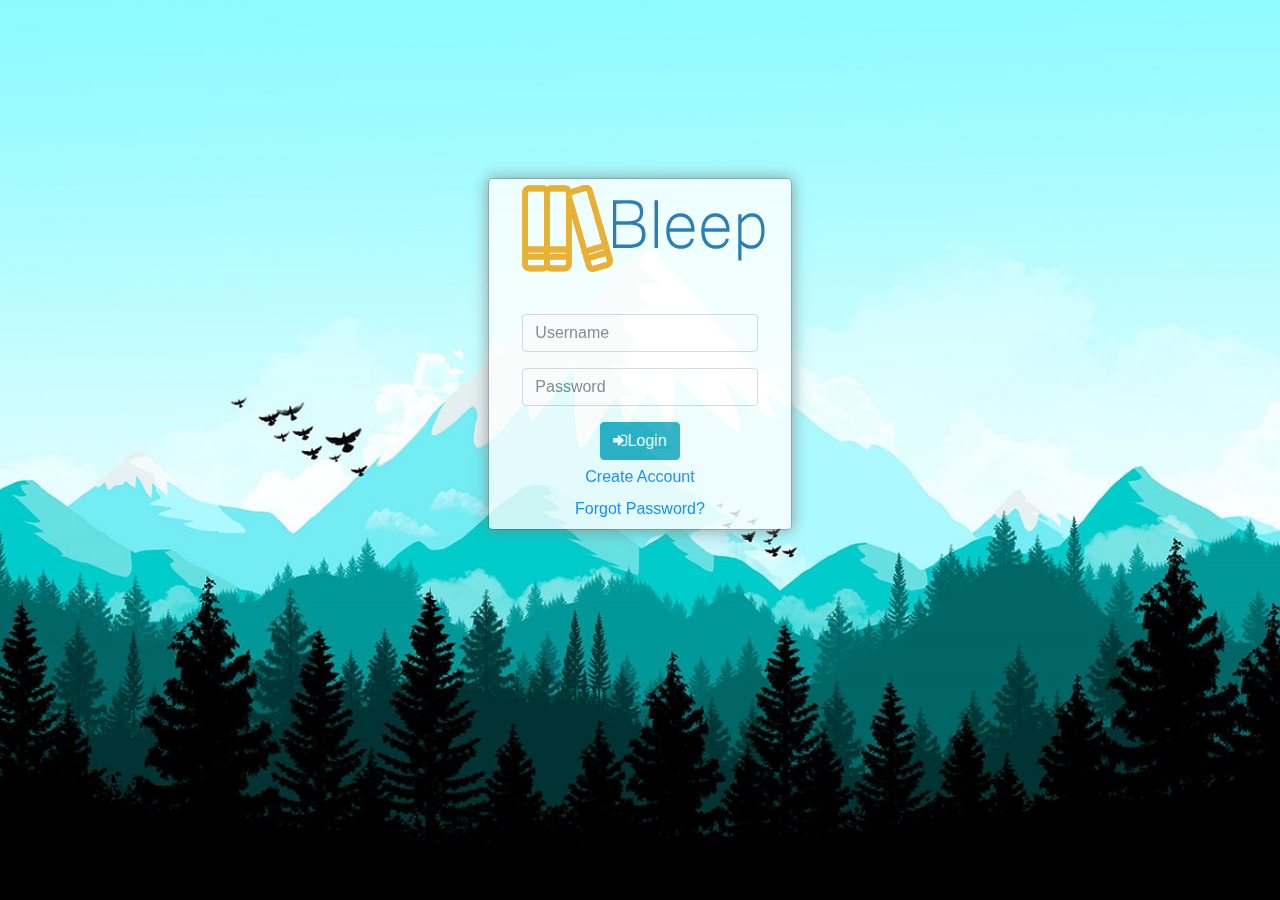
<file: signin.html>
<!doctype html>
<html lang="en">
  <head>
  	<title>Sign In</title>
    <meta charset="utf-8">
    <meta name="viewport" content="width=device-width, initial-scale=1, shrink-to-fit=no">

    <!---<link href="https://fonts.googleapis.com/css?family=Poppins:300,400,500,600,700,800,900" rel="stylesheet">--->
		
		<link rel="stylesheet" href="https://stackpath.bootstrapcdn.com/font-awesome/4.7.0/css/font-awesome.min.css">
		<link rel="stylesheet" href="css/signin.css">
  </head>
  <body>
    
 
 <!-- Page Content  -->
 <div id="content" class="p-4 p-md-5 pt-5">
      
    <div class="modal-dialog text-center">
        <div class="col-sm-8 main-section">
           <div class="modal-new-content modal-content">
                <div class="col-12 user-img"> <img src="images/logo-cs1.png">
                </div>
                <form class="col-12">
                    <div class="form-group">
                        <input type="text" class="form-control" placeholder="Username" id="userName">
                    </div>
                    <div class="form-group">
                        <input type="password" class="form-control" placeholder="Password" id="userPw">
                    </div>
                    <buton type ="submit" class="btn btn-info" onClick="check()"><i class="fa fa-sign-in"></i>Login</buton>
                </form>
                <div class="col-12 forgot">
                    <a href="#">Create Account</a>
                </div>
                <div class="col-12 forgot">
                    <a href="#">Forgot Password?</a>
                </div>
           </div> <!--- End of Modal Content-->
        </div>
    </div>

</div>
  </div>
  
<script src="js/jquery.min.js"></script>
<script src="js/popper.js"></script>
<script src="js/bootstrap.min.js"></script>
<script src="js/main.js"></script>
<script src="js/signinValidation.js"></script>
</body>
</html>

 <!---extra template  -->
 <link rel="stylesheet" href="https://maxcdn.bootstrapcdn.com/bootstrap/4.3.1/css/bootstrap.min.css">
 <!---extra template  -->
</file>
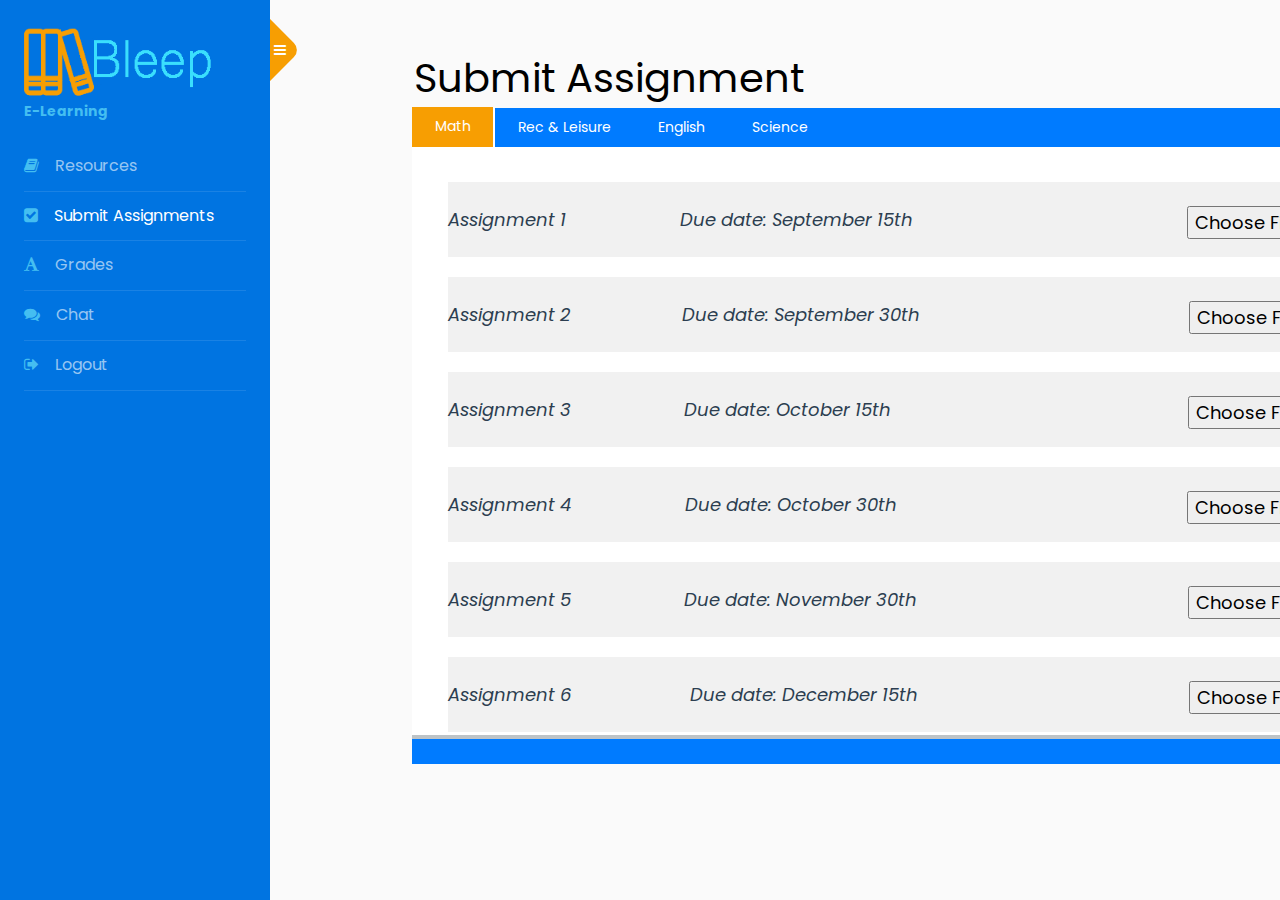
<file: submit.html>
<!doctype html>
<html lang="en">

<head>
	<title>Student Submit</title>
	<meta charset="utf-8">
	<meta name="viewport" content="width=device-width, initial-scale=1, shrink-to-fit=no">

	<link href="https://fonts.googleapis.com/css?family=Poppins:300,400,500,600,700,800,900" rel="stylesheet">

	<link rel="stylesheet" href="https://stackpath.bootstrapcdn.com/font-awesome/4.7.0/css/font-awesome.min.css">
	<link rel="stylesheet" href="css/style.css">
	<link rel="stylesheet" href="./css/submit.css">
	<link rel="stylesheet" type="text/css" href="./css/materialstyle.css">
</head>
<style>

	.form-control-file{
		margin-top: 1.5rem;
		line-height: normal;
	}
</style>
<body>

	<div class="wrapper d-flex align-items-stretch">
		<nav id="sidebar">
			<div class="custom-menu">
				<button type="button" id="sidebarCollapse" class="btn btn-primary">
					<i class="fa fa-bars"></i>
					<span class="sr-only">Toggle Menu</span>
				</button>
			</div>
			<div class="p-4">
				<h1><a href="material.html" class="logo"><img
							src="images/logo-lighterbleep.png"><span>E-Learning</span></a></h1>
				<ul class="list-unstyled components mb-5">
					<li>
						<a href="material.html"><span class="fa fa-book mr-3"></span>Resources</a>
					</li>
					<li class="active">
						<a href="#"><span class="fa fa-check-square mr-3"></span>Submit Assignments</a>
					</li>
					<li>
						<a href="grades.html"><span class="fa fa-font mr-3"></span>Grades</a>
					</li>
					<li>
						<a href="chat2.html"><span class="fa fa-comments mr-3"></span>Chat</a>
					</li>
					<li>
						<a href="signin.html"><span class="fa fa-sign-out mr-3"></span>Logout</a>
					</li>
				</ul>

				<div class="mb-5">

				</div>

			</div>
		</nav>

		<!-- Page Content  -->

		<div id="content" class="p-4 p-md-5 pt-5">
			<STYLE></STYLE>
			<h1>Submit Assignment</h1>
			<div class="tabelement">
				<div class="tabs" style="margin-left:7rem;">
					<div class="tab">
						<input type="radio" name="css-tabs" id="tab-1" checked class="tab-switch">
						<label for="tab-1" class="tab-label">Math</label>
						<div class="tab-content">
							<div class="flex-container">
								<div class= "flex-container embedcontainer"><i class="modaltrigger" data-toggle="modal" data-target="#myModal">Assignment 1</i><i> Due date: September 15th</i><i style="opacity: 0;">xxxxx</i><i><input type="file" class="form-control-file" id="exampleFormControlFile1"></i><i><button type="button" class="btn btn-primary">Submit</button></i></div>
								<div class= "flex-container embedcontainer"><i class="modaltrigger" data-toggle="modal" data-target="#myModal">Assignment 2</i><i> Due date: September 30th</i><i style="opacity: 0;">xxxxx</i><i><input type="file" class="form-control-file" id="exampleFormControlFile1"></i><i><button type="button" class="btn btn-primary">Submit</button></i></div>
                                <div class= "flex-container embedcontainer"><i class="modaltrigger" data-toggle="modal" data-target="#myModal">Assignment 3</i><i>Due date: October 15th</i><i style="opacity: 0;">xxxxxxxx</i><i><input type="file" class="form-control-file" id="exampleFormControlFile1"></i><i><button type="button" class="btn btn-primary">Submit</button></i></div>
                                <div class= "flex-container embedcontainer"><i class="modaltrigger" data-toggle="modal" data-target="#myModal">Assignment 4</i><i> Due date: October 30th</i><i style="opacity: 0;">xxxxxxx</i><i><input type="file" class="form-control-file" id="exampleFormControlFile1"></i><i><button type="button" class="btn btn-primary">Submit</button></i></div>
								<div class= "flex-container embedcontainer"><i class="modaltrigger" data-toggle="modal" data-target="#myModal">Assignment 5</i><i> Due date: November 30th</i><i style="opacity: 0;">xxxxx</i><i><input type="file" class="form-control-file" id="exampleFormControlFile1"></i><i><button type="button" class="btn btn-primary">Submit</button></i></div>
								<div class= "flex-container embedcontainer"><i class="modaltrigger" data-toggle="modal" data-target="#myModal">Assignment 6</i><i style="opacity: 0;">xxx</i><i>Due date: December 15th</i><i style="opacity: 0;">xxxxxxxxxxxxxxxxxxxx</i><i><input type="file" class="form-control-file" id="exampleFormControlFile1"></i><i>Not yet released</i></div>
							</div>
						</div>
					</div>
					<div class="tab">
						<input type="radio" name="css-tabs" id="tab-2" class="tab-switch">
						<label for="tab-2" class="tab-label">Rec & Leisure</label>
						<div class="tab-content">
							<div class="flex-container">
								<div class= "flex-container embedcontainer"><i class="modaltrigger" data-toggle="modal" data-target="#myModal">Assignment 1</i><i> Due date: September 15th</i><i style="opacity: 0;">xxxxx</i><i><input type="file" class="form-control-file" id="exampleFormControlFile1"></i><i><button type="button" class="btn btn-primary">Submit</button></i></div>
								<div class= "flex-container embedcontainer"><i class="modaltrigger" data-toggle="modal" data-target="#myModal">Assignment 2</i><i> Due date: September 30th</i><i style="opacity: 0;">xxxxx</i><i><input type="file" class="form-control-file" id="exampleFormControlFile1"></i><i><button type="button" class="btn btn-primary">Submit</button></i></div>
                                <div class= "flex-container embedcontainer"><i class="modaltrigger" data-toggle="modal" data-target="#myModal">Assignment 3</i><i>Due date: October 15th</i><i style="opacity: 0;">xxxxxxxx</i><i><input type="file" class="form-control-file" id="exampleFormControlFile1"></i><i><button type="button" class="btn btn-primary">Submit</button></i></div>
                                <div class= "flex-container embedcontainer"><i class="modaltrigger" data-toggle="modal" data-target="#myModal">Assignment 4</i><i> Due date: October 30th</i><i style="opacity: 0;">xxxxxxx</i><i><input type="file" class="form-control-file" id="exampleFormControlFile1"></i><i><button type="button" class="btn btn-primary">Submit</button></i></div>
								<div class= "flex-container embedcontainer"><i class="modaltrigger" data-toggle="modal" data-target="#myModal">Assignment 5</i><i> Due date: November 30th</i><i style="opacity: 0;">xxxxx</i><i><input type="file" class="form-control-file" id="exampleFormControlFile1"></i><i><button type="button" class="btn btn-primary">Submit</button></i></div>
								<div class= "flex-container embedcontainer"><i class="modaltrigger" data-toggle="modal" data-target="#myModal">Assignment 6</i><i style="opacity: 0;">xxx</i><i>Due date: December 15th</i><i style="opacity: 0;">xxxxxxxxxxxxxxxxxxxx</i><i><input type="file" class="form-control-file" id="exampleFormControlFile1"></i><i>Not yet released</i></div>
							</div>
						</div>
					</div>
					<div class="tab">
						<input type="radio" name="css-tabs" id="tab-3" class="tab-switch">
						<label for="tab-3" class="tab-label">English</label>
						<div class="tab-content">
							<div class="flex-container">
								<div class= "flex-container embedcontainer"><i class="modaltrigger" data-toggle="modal" data-target="#myModal">Assignment 1</i><i> Due date: September 15th</i><i style="opacity: 0;">xxxxx</i><i><input type="file" class="form-control-file" id="exampleFormControlFile1"></i><i><button type="button" class="btn btn-primary">Submit</button></i></div>
								<div class= "flex-container embedcontainer"><i class="modaltrigger" data-toggle="modal" data-target="#myModal">Assignment 2</i><i> Due date: September 30th</i><i style="opacity: 0;">xxxxx</i><i><input type="file" class="form-control-file" id="exampleFormControlFile1"></i><i><button type="button" class="btn btn-primary">Submit</button></i></div>
                                <div class= "flex-container embedcontainer"><i class="modaltrigger" data-toggle="modal" data-target="#myModal">Assignment 3</i><i>Due date: October 15th</i><i style="opacity: 0;">xxxxxxxx</i><i><input type="file" class="form-control-file" id="exampleFormControlFile1"></i><i><button type="button" class="btn btn-primary">Submit</button></i></div>
                                <div class= "flex-container embedcontainer"><i class="modaltrigger" data-toggle="modal" data-target="#myModal">Assignment 4</i><i> Due date: October 30th</i><i style="opacity: 0;">xxxxxxx</i><i><input type="file" class="form-control-file" id="exampleFormControlFile1"></i><i><button type="button" class="btn btn-primary">Submit</button></i></div>
								<div class= "flex-container embedcontainer"><i class="modaltrigger" data-toggle="modal" data-target="#myModal">Assignment 5</i><i> Due date: November 30th</i><i style="opacity: 0;">xxxxx</i><i><input type="file" class="form-control-file" id="exampleFormControlFile1"></i><i><button type="button" class="btn btn-primary">Submit</button></i></div>
								<div class= "flex-container embedcontainer"><i class="modaltrigger" data-toggle="modal" data-target="#myModal">Assignment 6</i><i style="opacity: 0;">xxx</i><i>Due date: December 15th</i><i style="opacity: 0;">xxxxxxxxxxxxxxxxxxxx</i><i><input type="file" class="form-control-file" id="exampleFormControlFile1"></i><i>Not yet released</i></div>
							</div>
						</div>
					</div>
					<div class="tab">
						<input type="radio" name="css-tabs" id="tab-4" class="tab-switch">
						<label for="tab-4" class="tab-label">Science</label>
						<div class="tab-content">
							<div class="flex-container">
								<div class= "flex-container embedcontainer"><i class="modaltrigger" data-toggle="modal" data-target="#myModal">Assignment 1</i><i> Due date: September 15th</i><i style="opacity: 0;">xxxxx</i><i><input type="file" class="form-control-file" id="exampleFormControlFile1"></i><i><button type="button" class="btn btn-primary">Submit</button></i></div>
								<div class= "flex-container embedcontainer"><i class="modaltrigger" data-toggle="modal" data-target="#myModal">Assignment 2</i><i> Due date: September 30th</i><i style="opacity: 0;">xxxxx</i><i><input type="file" class="form-control-file" id="exampleFormControlFile1"></i><i><button type="button" class="btn btn-primary">Submit</button></i></div>
                                <div class= "flex-container embedcontainer"><i class="modaltrigger" data-toggle="modal" data-target="#myModal">Assignment 3</i><i>Due date: October 15th</i><i style="opacity: 0;">xxxxxxxx</i><i><input type="file" class="form-control-file" id="exampleFormControlFile1"></i><i><button type="button" class="btn btn-primary">Submit</button></i></div>
                                <div class= "flex-container embedcontainer"><i class="modaltrigger" data-toggle="modal" data-target="#myModal">Assignment 4</i><i> Due date: October 30th</i><i style="opacity: 0;">xxxxxxx</i><i><input type="file" class="form-control-file" id="exampleFormControlFile1"></i><i><button type="button" class="btn btn-primary">Submit</button></i></div>
								<div class= "flex-container embedcontainer"><i class="modaltrigger" data-toggle="modal" data-target="#myModal">Assignment 5</i><i> Due date: November 30th</i><i style="opacity: 0;">xxxxx</i><i><input type="file" class="form-control-file" id="exampleFormControlFile1"></i><i><button type="button" class="btn btn-primary">Submit</button></i></div>
								<div class= "flex-container embedcontainer"><i class="modaltrigger" data-toggle="modal" data-target="#myModal">Assignment 6</i><i style="opacity: 0;">xxx</i><i>Due date: December 15th</i><i style="opacity: 0;">xxxxxxxxxxxxxxxxxxxx</i><i><input type="file" class="form-control-file" id="exampleFormControlFile1"></i><i>Not yet released</i></div>
							</div>
					</div>

			</div>
			<div id="myModal" class="modal fade" role="dialog">
				<div class="modal-dialog">
			  
				  <!-- Modal content-->
				  <div class="modal-content">
					<div class="modal-header">
					  <button type="button" class="close" data-dismiss="modal">&times;</button>
					  <h4 class="modal-title">Assignment info</h4>
					</div>
					<div class="modal-body">
					  <p>Lorem ipsum, dolor sit amet consectetur adipisicing elit. Sint voluptatum autem, minus quia quod odio voluptatibus provident accusantium nesciunt, fuga beatae repellat aspernatur dolores ipsum, nobis voluptate consequuntur ab neque!</p>
					</div>
					<div class="modal-footer">
					  <button type="button" class="btn btn-default" data-dismiss="modal">Close</button>
					</div>
				  </div>
			  
				</div>
			  </div>

			<script src="js/jquery.min.js"></script>
			<script src="js/popper.js"></script>
			<script src="js/bootstrap.min.js"></script>
			<script src="js/main.js"></script>
</body>

</html>
</file>
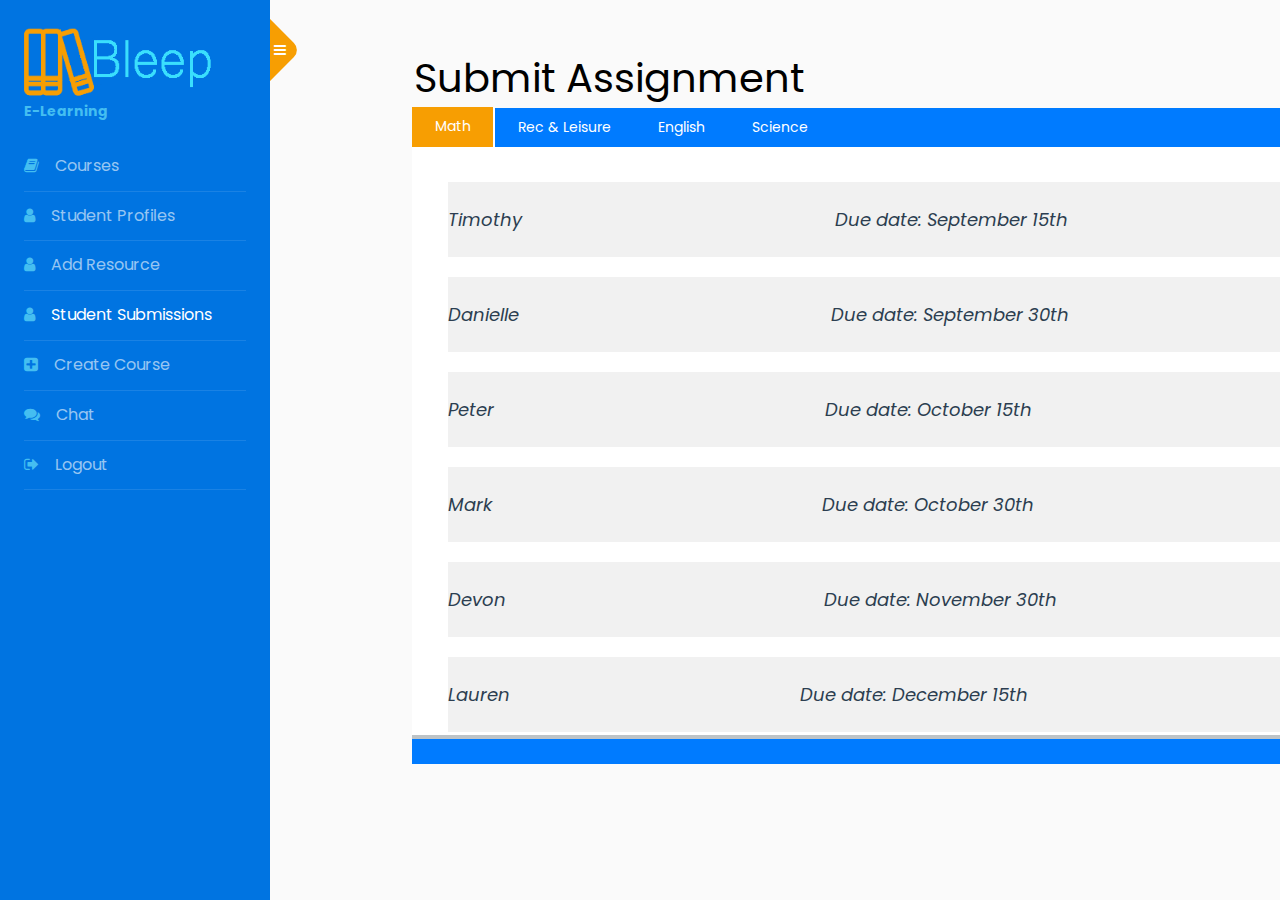
<file: teachersubmissions.html>
<!doctype html>
<html lang="en">

<head>
	<title>Student Submissions</title>
	<meta charset="utf-8">
	<meta name="viewport" content="width=device-width, initial-scale=1, shrink-to-fit=no">

	<link href="https://fonts.googleapis.com/css?family=Poppins:300,400,500,600,700,800,900" rel="stylesheet">

	<link rel="stylesheet" href="https://stackpath.bootstrapcdn.com/font-awesome/4.7.0/css/font-awesome.min.css">
	<link rel="stylesheet" href="css/style.css">
	<link rel="stylesheet" href="./css/submit.css">
	<link rel="stylesheet" type="text/css" href="./css/materialstyle.css">
</head>
<style>

	.form-control-file{
		margin-top: 1.5rem;
		line-height: normal;
	}
</style>
<body>

	<div class="wrapper d-flex align-items-stretch">
		<nav id="sidebar" >
            <div class="custom-menu">
                <button type="button" id="sidebarCollapse" class="btn btn-primary">
          <i class="fa fa-bars"></i>
          <span class="sr-only">Toggle Menu</span>
        </button>
    </div>
            <div class="p-4">
              <h1><a href="courses.html" class="logo"><img src="images/logo-lighterbleep.png"><span>E-Learning</span></a></h1>
        <ul class="list-unstyled components mb-5">
          <li>
            <a href="courses.html"><span class="fa fa-book mr-3"></span>Courses</a>
          </li>
          <li>
              <a href="profiles.html"><span class="fa fa-user mr-3"></span>Student Profiles</a>
        </li>
        <li>
          <a href="resourceadd.html"><span class="fa fa-user mr-3"></span>Add Resource</a>
        </li>
        <li class="active">
            <a href="teachersubmissions.html"><span class="fa fa-user mr-3"></span>Student Submissions</a>
        </li>

          <li>
          <a href="create.html"><span class="fa fa-plus-square mr-3"></span>Create Course</a>
          </li>
          <li>
          <a href="chat1.html"><span class="fa fa-comments mr-3"></span>Chat</a>
          </li>
          <li>
            <a href="signin.html"><span class="fa fa-sign-out mr-3"></span>Logout</a>
        </li>
        </ul>

        <div class="mb-5">
            
        </div>

      </div>
    </nav>

		<!-- Page Content  -->

		<div id="content" class="p-4 p-md-5 pt-5">
			<STYLE></STYLE>
			<h1>Submit Assignment</h1>
			<div class="tabelement">
				<div class="tabs" style="margin-left:7rem;">
					<div class="tab">
						<input type="radio" name="css-tabs" id="tab-1" checked class="tab-switch">
						<label for="tab-1" class="tab-label">Math</label>
						<div class="tab-content">
							<div class="flex-container">
								<div class= "flex-container embedcontainer"><i class="modaltrigger" data-toggle="modal" data-target="#myModal">Timothy</i><i> Due date: September 15th</i><i></i><i><button type="button" class="btn btn-primary">View</button></i></div>
								<div class= "flex-container embedcontainer"><i class="modaltrigger" data-toggle="modal" data-target="#myModal">Danielle</i><i> Due date: September 30th</i><i></i><i><button type="button" class="btn btn-primary">View</button></i></div>
                                <div class= "flex-container embedcontainer"><i class="modaltrigger" data-toggle="modal" data-target="#myModal">Peter</i><i>Due date: October 15th</i><i></i><i><button type="button" class="btn btn-primary">View</button></i></div>
                                <div class= "flex-container embedcontainer"><i class="modaltrigger" data-toggle="modal" data-target="#myModal">Mark</i><i> Due date: October 30th</i><i></i><i><button type="button" class="btn btn-primary">View</button></i></div>
								<div class= "flex-container embedcontainer"><i class="modaltrigger" data-toggle="modal" data-target="#myModal">Devon</i><i> Due date: November 30th</i><i></i><i><button type="button" class="btn btn-primary">View</button></i></div>
								<div class= "flex-container embedcontainer"><i class="modaltrigger" data-toggle="modal" data-target="#myModal">Lauren</i><i>Due date: December 15th</i><i></i><i>Not yet released</i></div>
							</div>
						</div>
					</div>
					<div class="tab">
						<input type="radio" name="css-tabs" id="tab-2" class="tab-switch">
						<label for="tab-2" class="tab-label">Rec & Leisure</label>
						<div class="tab-content">
                            <div class="flex-container">
								<div class= "flex-container embedcontainer"><i class="modaltrigger" data-toggle="modal" data-target="#myModal">Timothy</i><i> Due date: September 15th</i><i></i><i><button type="button" class="btn btn-primary">View</button></i></div>
								<div class= "flex-container embedcontainer"><i class="modaltrigger" data-toggle="modal" data-target="#myModal">Danielle</i><i> Due date: September 30th</i><i></i><i><button type="button" class="btn btn-primary">View</button></i></div>
                                <div class= "flex-container embedcontainer"><i class="modaltrigger" data-toggle="modal" data-target="#myModal">Peter</i><i>Due date: October 15th</i><i></i><i><button type="button" class="btn btn-primary">View</button></i></div>
                                <div class= "flex-container embedcontainer"><i class="modaltrigger" data-toggle="modal" data-target="#myModal">Mark</i><i> Due date: October 30th</i><i></i><i><button type="button" class="btn btn-primary">View</button></i></div>
								<div class= "flex-container embedcontainer"><i class="modaltrigger" data-toggle="modal" data-target="#myModal">Devon</i><i> Due date: November 30th</i><i></i><i><button type="button" class="btn btn-primary">View</button></i></div>
								<div class= "flex-container embedcontainer"><i class="modaltrigger" data-toggle="modal" data-target="#myModal">Lauren</i><i>Due date: December 15th</i><i></i><i>Not yet released</i></div>
							</div>
						</div>
					</div>
					<div class="tab">
						<input type="radio" name="css-tabs" id="tab-3" class="tab-switch">
						<label for="tab-3" class="tab-label">English</label>
						<div class="tab-content">
                            <div class="flex-container">
								<div class= "flex-container embedcontainer"><i class="modaltrigger" data-toggle="modal" data-target="#myModal">Timothy</i><i> Due date: September 15th</i><i></i><i><button type="button" class="btn btn-primary">View</button></i></div>
								<div class= "flex-container embedcontainer"><i class="modaltrigger" data-toggle="modal" data-target="#myModal">Danielle</i><i> Due date: September 30th</i><i></i><i><button type="button" class="btn btn-primary">View</button></i></div>
                                <div class= "flex-container embedcontainer"><i class="modaltrigger" data-toggle="modal" data-target="#myModal">Peter</i><i>Due date: October 15th</i><i></i><i><button type="button" class="btn btn-primary">View</button></i></div>
                                <div class= "flex-container embedcontainer"><i class="modaltrigger" data-toggle="modal" data-target="#myModal">Mark</i><i> Due date: October 30th</i><i></i><i><button type="button" class="btn btn-primary">View</button></i></div>
								<div class= "flex-container embedcontainer"><i class="modaltrigger" data-toggle="modal" data-target="#myModal">Devon</i><i> Due date: November 30th</i><i></i><i><button type="button" class="btn btn-primary">View</button></i></div>
								<div class= "flex-container embedcontainer"><i class="modaltrigger" data-toggle="modal" data-target="#myModal">Lauren</i><i>Due date: December 15th</i><i></i><i>Not yet released</i></div>
							</div>
						</div>
					</div>
					<div class="tab">
						<input type="radio" name="css-tabs" id="tab-4" class="tab-switch">
						<label for="tab-4" class="tab-label">Science</label>
						<div class="tab-content">
                            <div class="flex-container">
								<div class= "flex-container embedcontainer"><i class="modaltrigger" data-toggle="modal" data-target="#myModal">Timothy</i><i> Due date: September 15th</i><i></i><i><button type="button" class="btn btn-primary">View</button></i></div>
								<div class= "flex-container embedcontainer"><i class="modaltrigger" data-toggle="modal" data-target="#myModal">Danielle</i><i> Due date: September 30th</i><i></i><i><button type="button" class="btn btn-primary">View</button></i></div>
                                <div class= "flex-container embedcontainer"><i class="modaltrigger" data-toggle="modal" data-target="#myModal">Peter</i><i>Due date: October 15th</i><i></i><i><button type="button" class="btn btn-primary">View</button></i></div>
                                <div class= "flex-container embedcontainer"><i class="modaltrigger" data-toggle="modal" data-target="#myModal">Mark</i><i> Due date: October 30th</i><i></i><i><button type="button" class="btn btn-primary">View</button></i></div>
								<div class= "flex-container embedcontainer"><i class="modaltrigger" data-toggle="modal" data-target="#myModal">Devon</i><i> Due date: November 30th</i><i></i><i><button type="button" class="btn btn-primary">View</button></i></div>
								<div class= "flex-container embedcontainer"><i class="modaltrigger" data-toggle="modal" data-target="#myModal">Lauren</i><i>Due date: December 15th</i><i></i><i>Not yet released</i></div>
							</div>
					</div>

			</div>
			<div id="myModal" class="modal fade" role="dialog">
				<div class="modal-dialog">
			  
				  <!-- Modal content-->
				  <div class="modal-content">
					<div class="modal-header">
					  <button type="button" class="close" data-dismiss="modal">&times;</button>
					  <h4 class="modal-title">Assignment info</h4>
					</div>
					<div class="modal-body">
					  <p>Lorem ipsum, dolor sit amet consectetur adipisicing elit. Sint voluptatum autem, minus quia quod odio voluptatibus provident accusantium nesciunt, fuga beatae repellat aspernatur dolores ipsum, nobis voluptate consequuntur ab neque!</p>
					</div>
					<div class="modal-footer">
					  <button type="button" class="btn btn-default" data-dismiss="modal">Close</button>
					</div>
				  </div>
			  
				</div>
			  </div>

			<script src="js/jquery.min.js"></script>
			<script src="js/popper.js"></script>
			<script src="js/bootstrap.min.js"></script>
			<script src="js/main.js"></script>
</body>

</html>
</file>
<file: css/grades.css>
.flex-container {
    display: flex;
    flex-direction: column;
    justify-content: space-between;

}

.embedcontainer{
    flex-direction: row;
}

.flex-container>div {
    background-color: #f1f1f1;
    width: 100%;
    margin: 10px;
    text-align: left;
    line-height: 75px;
    font-size: 18px;
}
</file>
<file: css/materialstyle.css>
* {
    box-sizing: border-box;
  }

  .margincard{
    margin-left: 3.5rem;
  }
  .tabelement {
    max-width: 50rem;
    width: 100%;
    margin: 0 auto;
  }
  .tabs {
    vertical-align: middle;
    position: absolute; left:300px; top:60px;
    margin: 3rem 0;
    background:  #007bff;
    height: 41rem;
    width: 85rem;
  }

  .tab-label:hover{
    background:#F79E02;
  }
  .tabs::before,
  .tabs::after {
    content: "";
    display: table;
  }
  .tabs::after {
    clear: both;
  }
  .tab {
    float: left;
  }
  .tab-switch {
    display: none;
  }
  .tab-label {
    position: relative;
    display: block;
    line-height: 2.75em;
    height: 3em;
    padding: 0 1.618em;
    background: #007bff;
    border-right: 0.125rem solid #007bff;
    color: #fff;
    cursor: pointer;
    top: 0;
    transition: all 0.25s;
  }
  .tab-label:hover {
    top: -0.25rem;
    transition: top 0.25s;
  }
  .tab-content {
    height: 37rem;
    width: 85rem;
    position: absolute;
    z-index: 1;
    top: 2.75em;
    left: 0;
    padding: 1.618rem;
    background: #fff;
    color: #2c3e50;
    border-bottom: 0.25rem solid #bdc3c7;
    opacity: 0;
    transition: all 0.35s;
  }
  .tab-switch:checked + .tab-label {
    background: #F79E02;
    color: white;
    border-bottom: 0;
    border-right: 0.125rem solid #fff;
    transition: all 0.35s;
    z-index: 1;
    top: -0.0625rem;
  }
  .tab-switch:checked + label + .tab-content {
    z-index: 2;
    opacity: 1;
    transition: all 0.35s;
  }
  .tab-boxes{
    background: #fff;
  }
</file>
<file: css/profiles.css>
.flex-container {
    display: flex;
    flex-direction: column;
    justify-content: space-between;
}
.tabs{
    margin-left: 7rem !important;
}

.embedcontainer{
    flex-direction: row;
}

input::placeholder{color:black;}

.modaltrigger:hover{
    color: orange;
    font-size: 1.3rem;
}

.flex-container>div {
    background-color: #f1f1f1;
    width: 100%;
    margin: 10px;
    text-align: left;
    line-height: 75px;
    font-size: 18px;
}
</file>
<file: css/signin.css>
body{
    background: url(../images/mountain.jpg) no-repeat center center fixed;
    background-size: cover;
}

.main-section{
    margin: 0 auto;
    margin-top: 130px;
    padding: 0;
}

.modal-new-content{
    background-color: #F1F3F6;
    opacity: .80;
    padding: 0 18px;
    box-shadow: 0px 0px 16px #848484;
}
.user-img{
    margin-bottom: 35px;
}
.forgot{
    margin-bottom: .5rem;
}
.btn-info{
margin-bottom: .3rem;
}
</file>
<file: css/submit.css>
.flex-container {
    display: flex;
    flex-direction: column;
    justify-content: space-between;

}

.embedcontainer{
    flex-direction: row;
}

.flex-container>div {
    background-color: #f1f1f1;
    width: 100%;
    margin: 10px;
    text-align: left;
    line-height: 75px;
    font-size: 18px;
}

.modaltrigger:hover{
    color: orange;
    font-size: 1.3rem;
}
</file>
